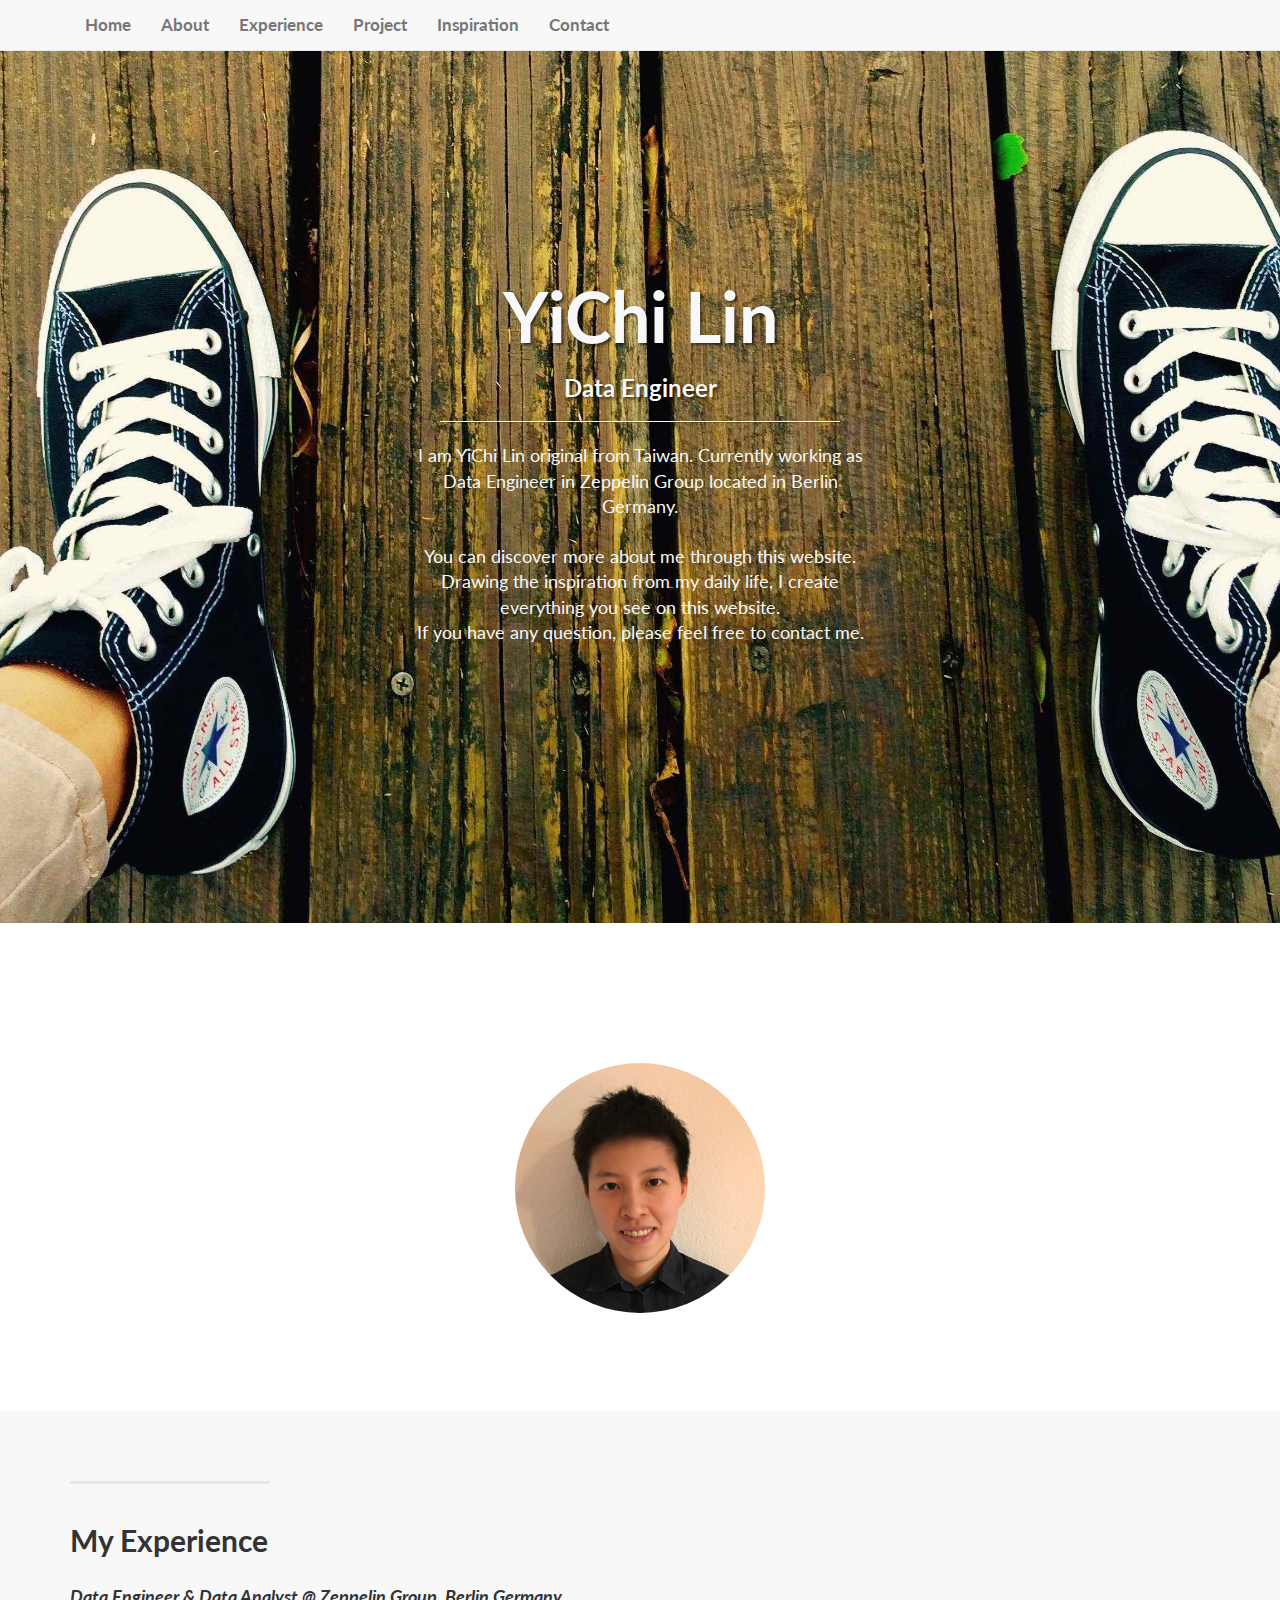
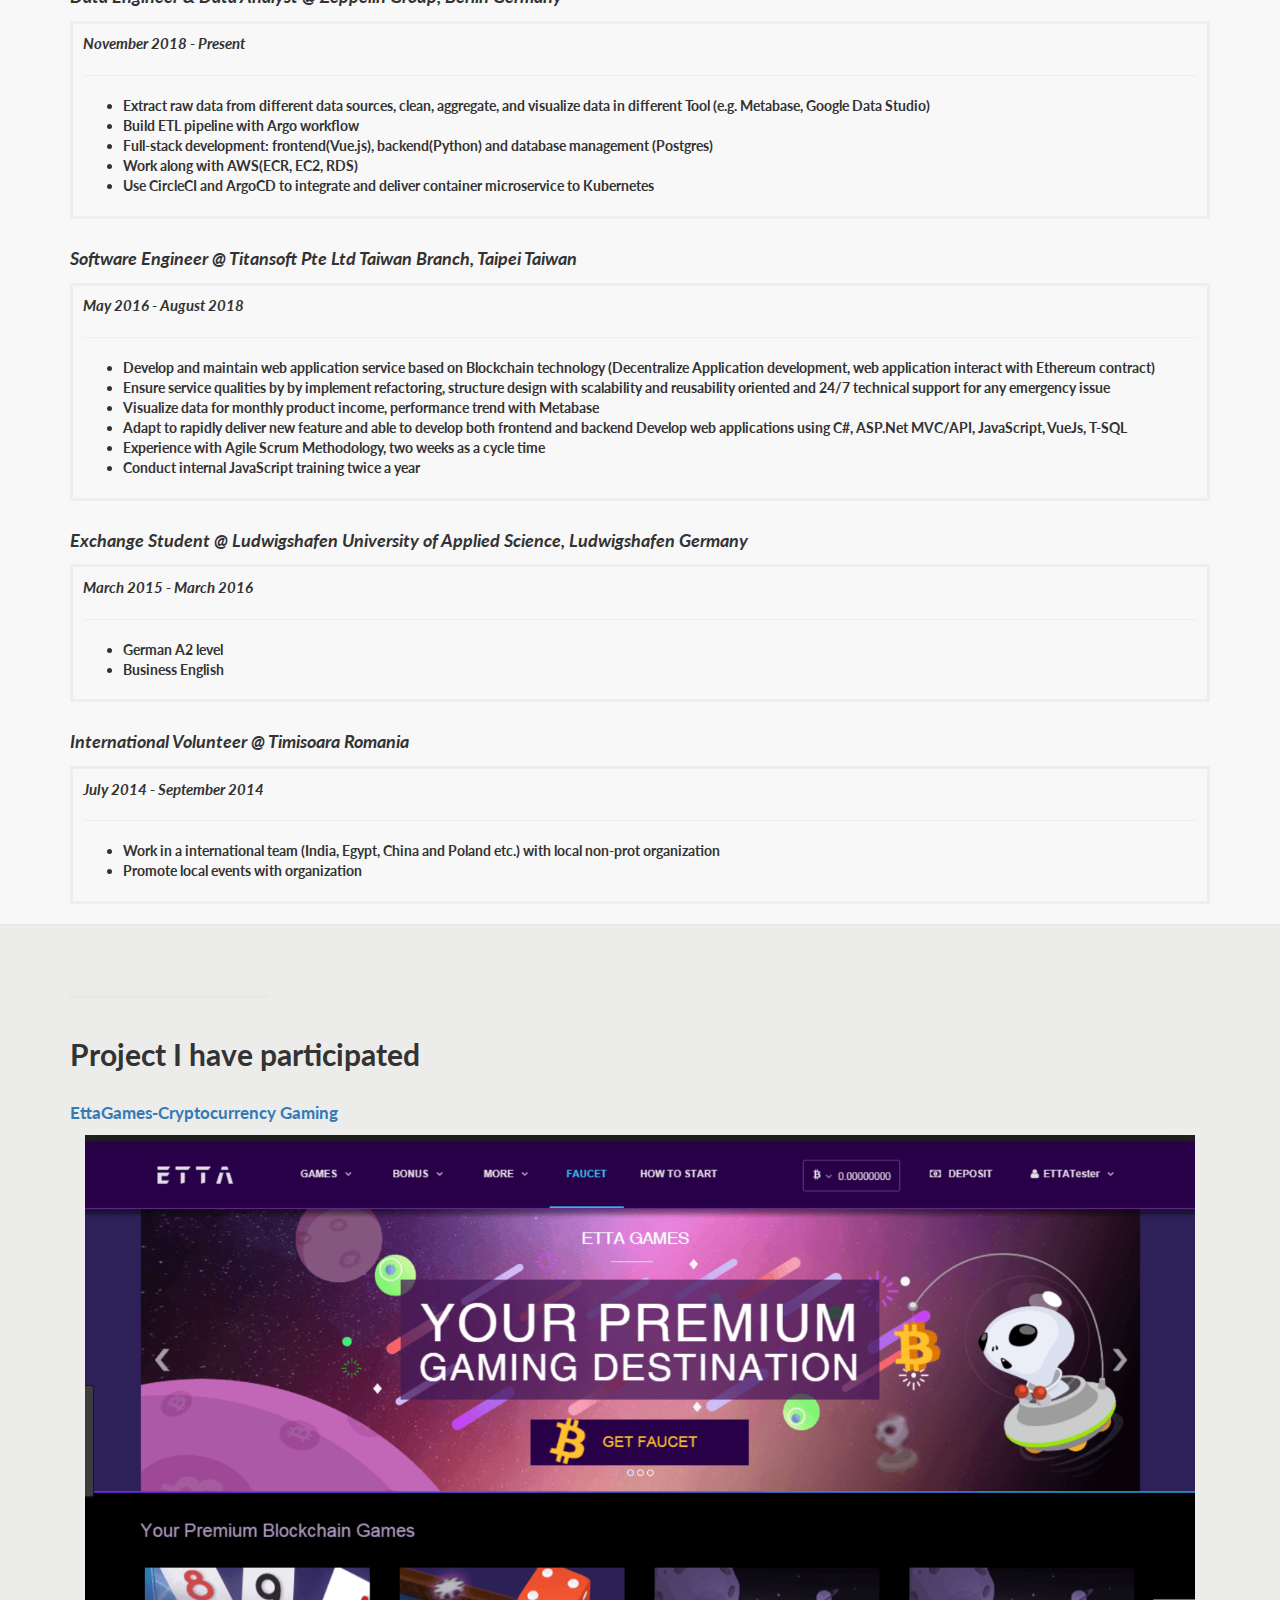
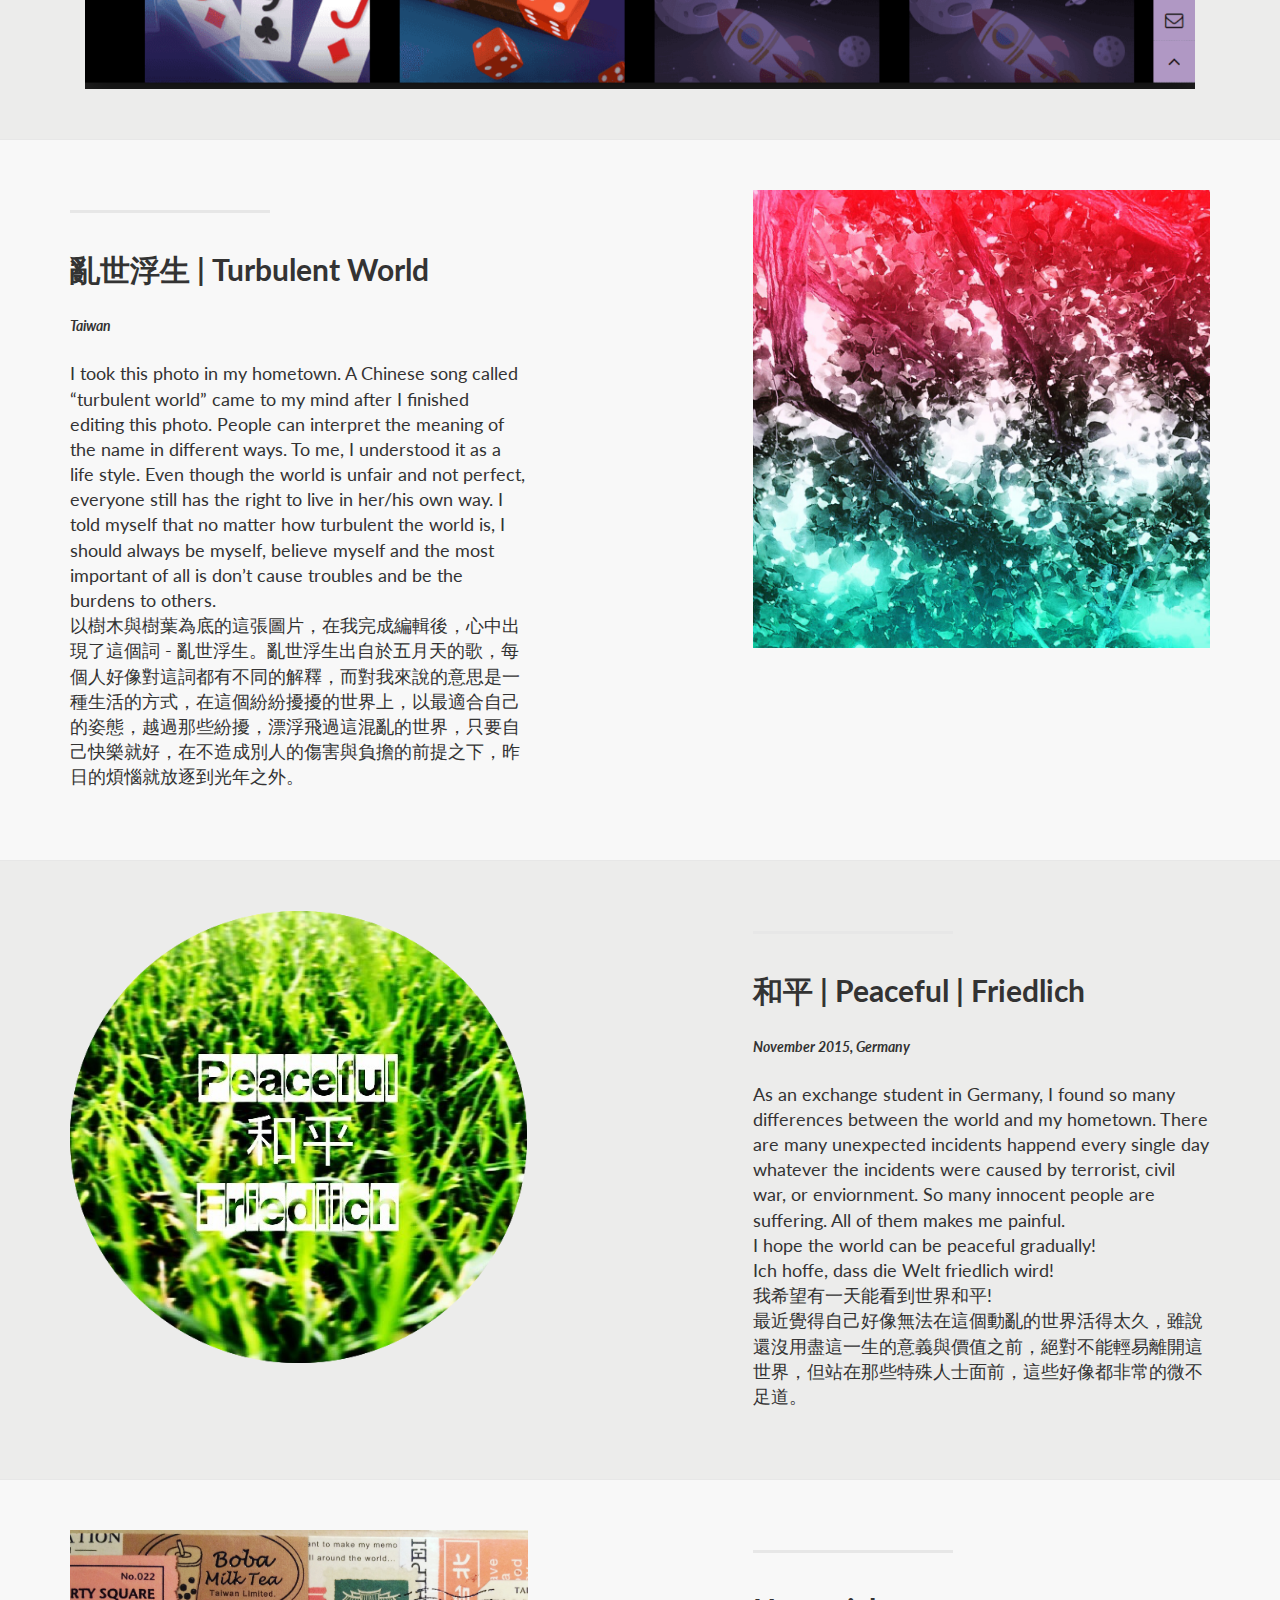
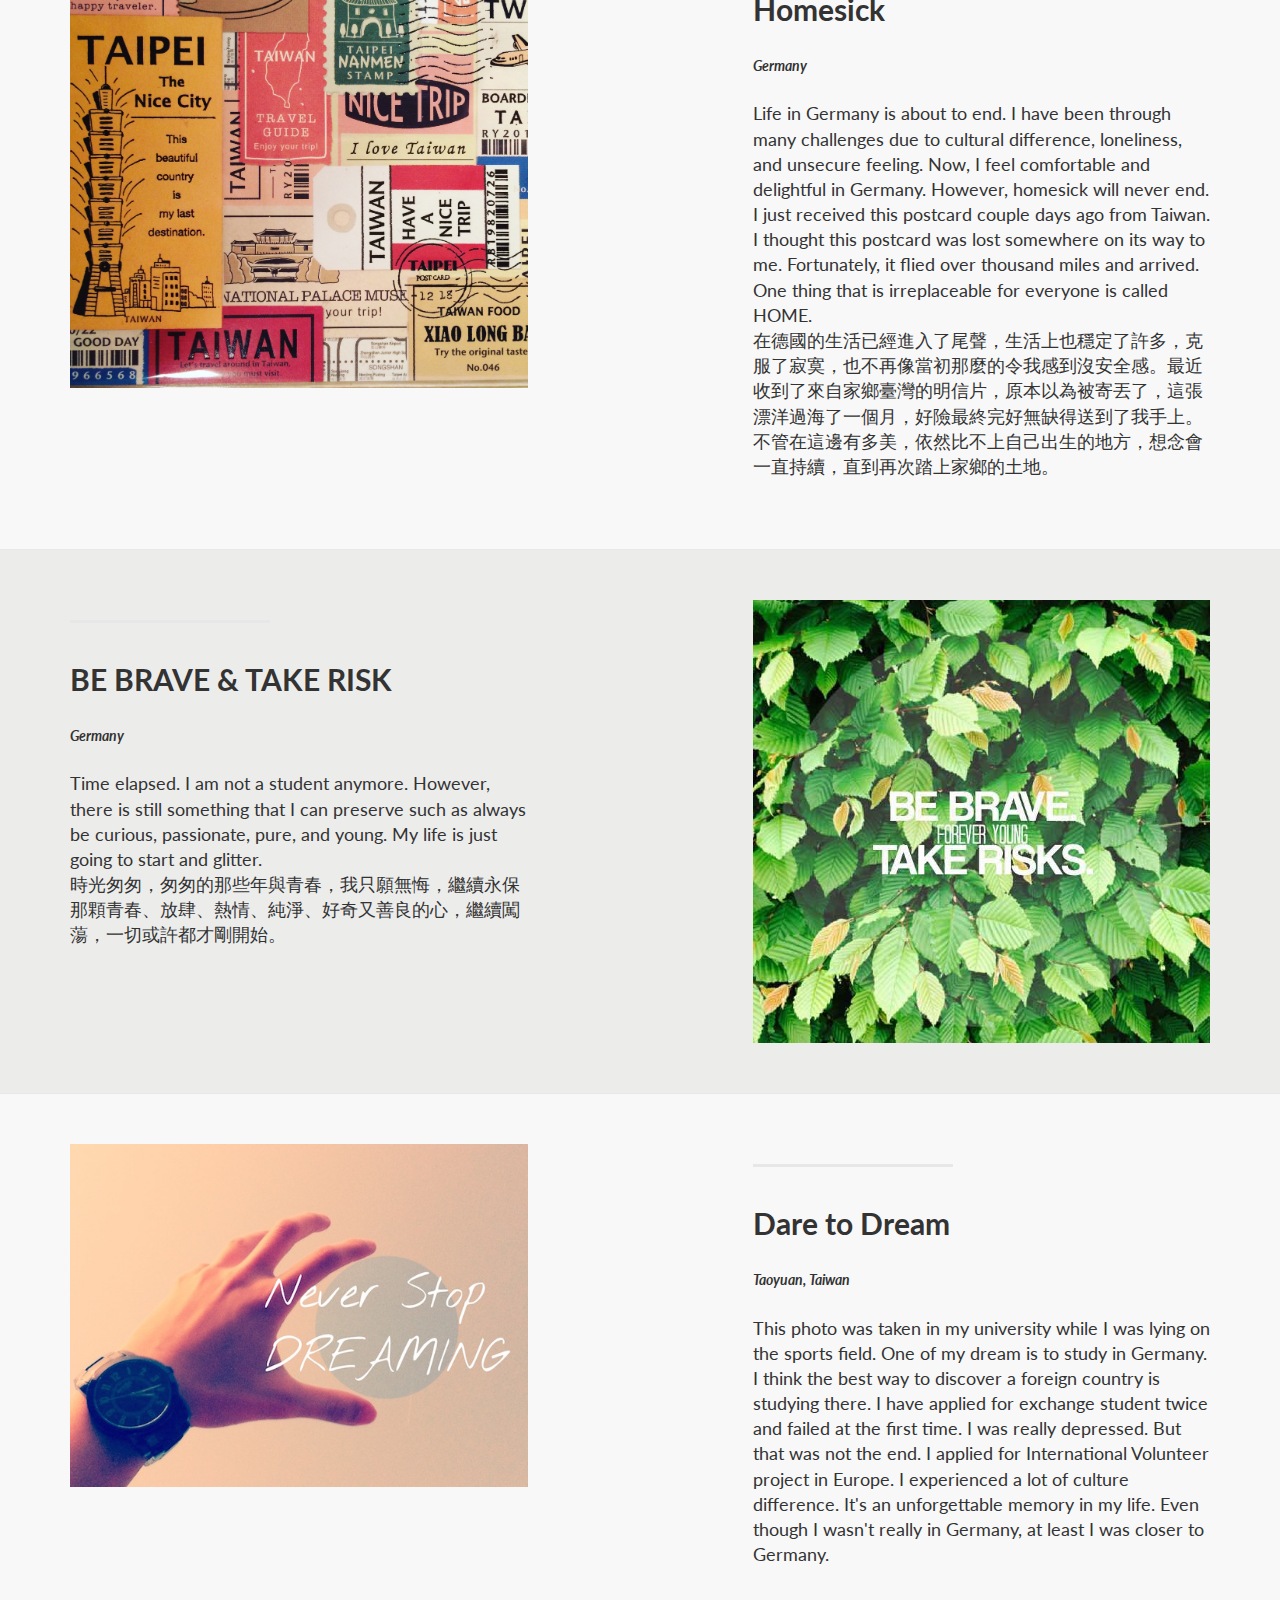
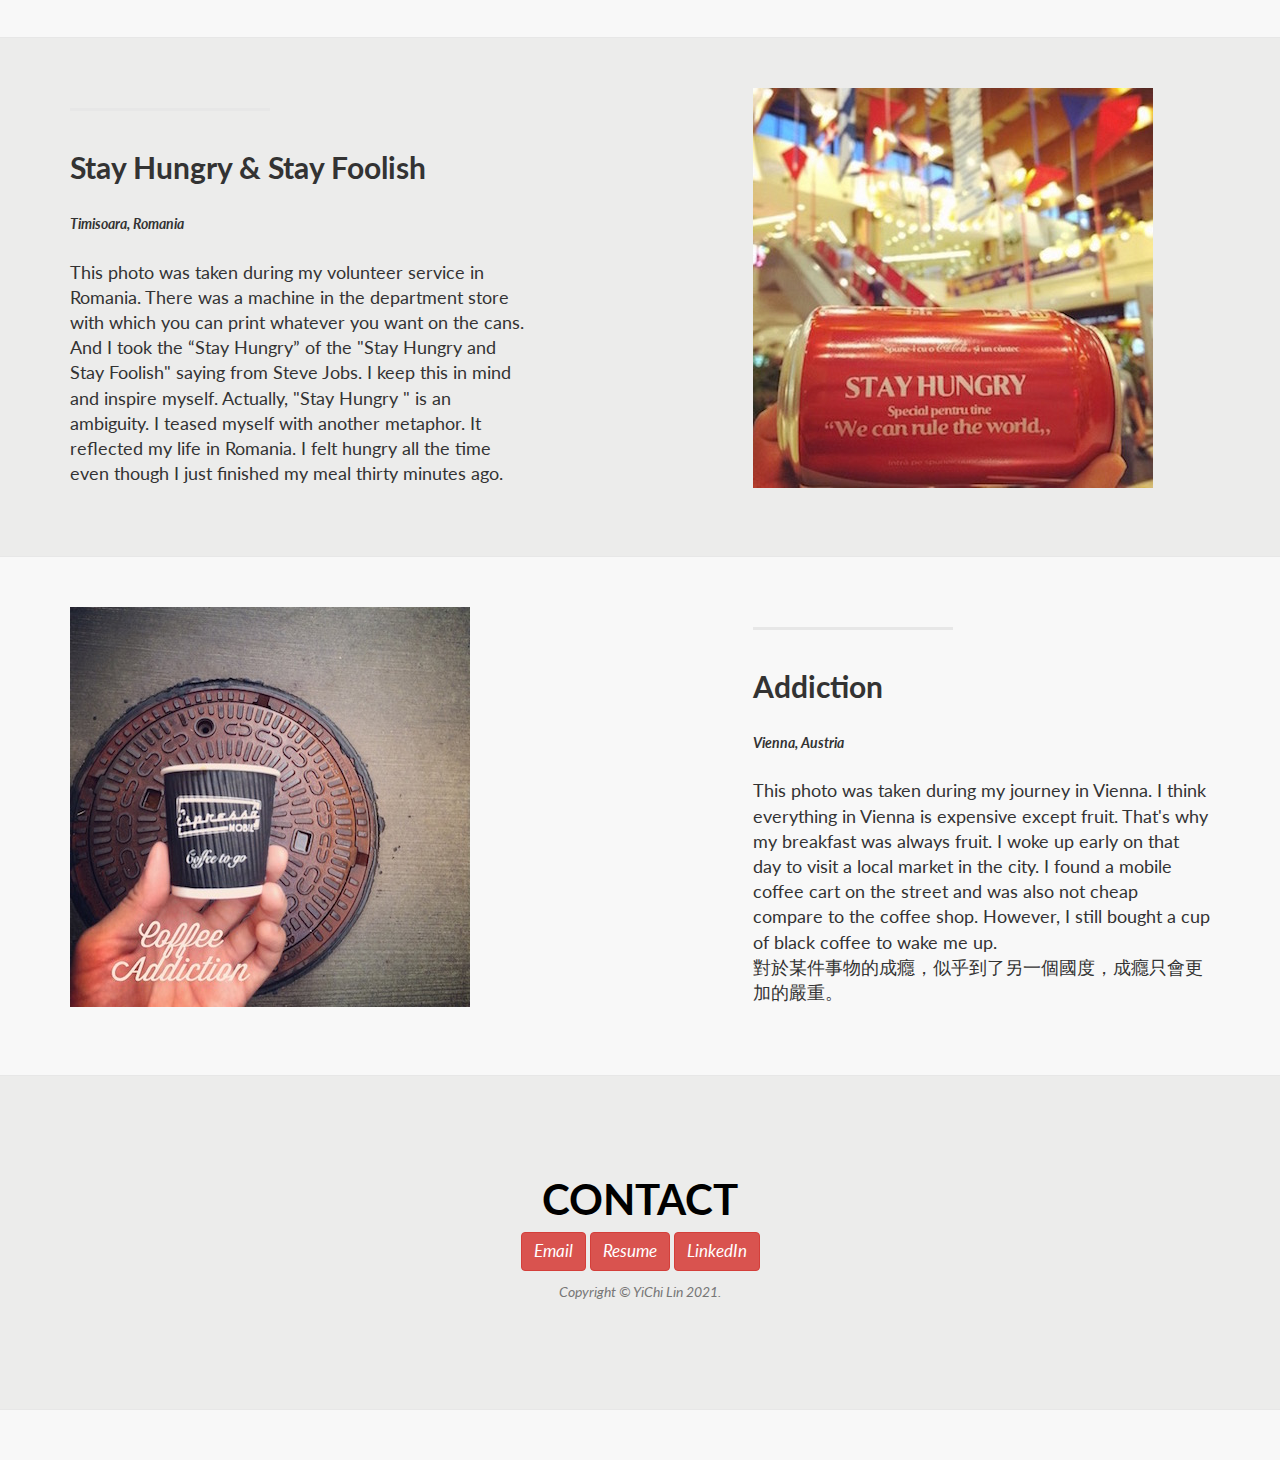
<file: index.html>
<!DOCTYPE HTML>
<html lang="en">

<head>
    <title>Dreamer</title>
    <meta charset="utf-8">
    <meta http-equiv="X-UA-Compatible" content="IE=edge">
    <meta name="viewport" content="width=device-width, initial-scale=1">
    <meta name="description" content="Personal Website">
    <meta name="author" content="YiChi Lin">

    <!-- Custom Fonts -->
    <link href="font-awesome/css/font-awesome.min.css" rel="stylesheet" type="text/css">
    <link href="http://fonts.googleapis.com/css?family=Lato:300,400,700,300italic,400italic,700italic" rel="stylesheet" type="text/css">

    <!-- Bootstrap Core CSS -->
    <link href="css/bootstrap.min.css" rel="stylesheet">
    <link href="css/style.css" rel="stylesheet">

    <!-- jQuery -->
    <script src="js/jquery.js"></script>

    <!-- Bootstrap Core JavaScript -->
    <script src="js/bootstrap.min.js"></script>

    <!-- Javascript -->
    <script src="http://ajax.googleapis.com/ajax/libs/jquery/1.7.2/jquery.min.js"></script>
    <script src="js/custom.js"></script>
    <!-- Global site tag (gtag.js) - Google Analytics -->
    <script async src="https://www.googletagmanager.com/gtag/js?id=UA-118588191-1"></script>
    <script>
        window.dataLayer = window.dataLayer || [];
        function gtag() { dataLayer.push(arguments); }
        gtag('js', new Date());

        gtag('config', 'UA-118588191-1');
    </script>
</head>

<body>
    <!-- Navigation -->
    <nav class="navbar navbar-default navbar-fixed-top topnav" role="navigation">
        <div class="container">
            <!-- mobile display -->
            <div class="navbar-header">
                <button type="button" class="navbar-toggle" data-toggle="collapse" data-target="#bs-example-navbar-collapse-1">
                    <span class="sr-only">Toggle navigation</span>
                    <span class="icon-bar"></span>
                    <span class="icon-bar"></span>
                    <span class="icon-bar"></span>
                </button>

            </div>

            <div class="collapse navbar-collapse" id="bs-example-navbar-collapse-1">
                <ul class="nav navbar-nav">
                    <li>
                        <a href="#home">Home</a>
                    </li>
                    <li>
                        <a href="#about">About</a>
                    </li>
                    <li>
                        <a href="#experience">Experience</a>
                    </li>
                    <li>
                        <a href="#project">Project</a>
                    </li>
                    <li>
                        <a href="#inspiration">Inspiration</a>
                    </li>
                    <li>
                        <a href="#contact">Contact</a>
                    </li>

                </ul>
            </div>
            <!-- /.navbar-collapse -->
        </div>
        <!-- /.container -->
    </nav>

    <!-- Header -->
    <a name="home"></a>
    <div class="intro-header">
        <div class="container">
            <div class="row">
                <div class="col-lg-12">
                    <div class="intro-message">
                        <h1>YiChi Lin</h1>
                        <h3>Data Engineer</h3>
                        <hr class="intro-divider">
                        <p class="lead intro-p">I am YiChi Lin original from Taiwan. Currently working as Data Engineer in Zeppelin Group located in Berlin Germany. 
                            <br>
                            <br>You can discover more about me through this website. Drawing the inspiration from my daily life,
                            I create everything you see on this website.
                            <br> If you have any question, please feel free to contact me.</p>
                    </div>
                </div>
            </div>
        </div>
        <!-- /.container -->
    </div>
    <!-- /.intro-header -->




    <!-- Page Content -->
    <a name="about"></a>
    <div class="personal_Info">
        <div class="container">
            <div class="row">
                <div class="col-lg-4">
                    <div class="div-left">
                        <h3>What I can do for you</h3>
                        <ul>
                            <li>
                                <h4>Languages that I can speak with YOU</h4>
                                <ul>
                                    <div id="tagMe">Chinese (Native Speaker)</div>
                                    <div id="tagMe">English (Fluent-TOEIC 820/990)</div>
                                    <div id="tagMe">German (A2.2, Daily Communication)</div>
                                </ul>
                            </li>
                            <br>
                            <li>
                                <h4>Languages/Frameworks that I can speak with COMPUTER</h4>
                                <ul>
                                    <div id="tagMe">Python</div>
                                    <div id="tagMe">C#</div>
                                    <div id="tagMe">ASP.NET MVC/API</div>
                                    <div id="tagMe">Javascript</div>
                                    <div id="tagMe">VueJs</div>
                                    <div id="tagMe">SQL</div>
                                </ul>
                            </li>
                        </ul>
                    </div>
                </div>
                <div class="col-lg-4">
                    <div class="pics"></div>
                </div>

                <div class="col-lg-4">
                    <div class="div-right">
                        <h3>Who am I</h3>
                        <ul>
                            <div id="tagMe">Software Engineer/Web Developer</div>
                            <div id="tagMe">Self-Motivated</div>
                            <div id="tagMe">Never Stop Improving</div>
                            <div id="tagMe">Dreamer</div>
                            <div id="tagMe">Stay Hungry, Stay Foolish</div>
                            <div id="tagMe">Curious About This Awesome World</div>
                        </ul>
                    </div>
                </div>
            </div>
        </div>
    </div>

    <a name="experience"></a>
    <div class="content-section-a">
        <div class="container">
            <div class="row">
                <div class="col-lg-12">
                    <hr class="section-heading-spacer">
                    <div class="clearfix"></div>
                    <h2 class="section-heading">My Experience</h2>
                    <h4>Data Engineer & Data Analyst @ Zeppelin Group, Berlin Germany</h4>
                    <div id="experienceDiv">
                        <span class="s-date">November 2018 - Present</span>
                        <hr>
                        <div>
                            <ul>
                                <li>Extract raw data from different data sources, clean, aggregate, and visualize data in different Tool (e.g. Metabase, Google Data Studio)</li>
                                <li>Build ETL pipeline with Argo workflow</li>
                                <li>Full-stack development: frontend(Vue.js), backend(Python) and database management (Postgres)</li>
                                <li>Work along with AWS(ECR, EC2, RDS)</li>
                                <li>Use CircleCI and ArgoCD to integrate and deliver container microservice to Kubernetes</li>
                            </ul>
                        </div>
                    </div>
                    <br>
                    <h4>Software Engineer @ Titansoft Pte Ltd Taiwan Branch, Taipei Taiwan</h4>
                    <div id="experienceDiv">
                        <span class="s-date">May 2016 - August 2018</span>
                        <hr>
                        <div>
                            <ul>
                                <li>Develop and maintain web application service based on Blockchain technology (Decentralize
                                    Application development, web application interact with Ethereum contract)</li>
                                <li>Ensure service qualities by by implement refactoring, structure design with scalability and
                                    reusability oriented and 24/7 technical support for any emergency issue</li>
                                <li>Visualize data for monthly product income, performance trend with Metabase</li>
                                <li>Adapt to rapidly deliver new feature and able to develop both frontend and backend Develop
                                    web applications using C#, ASP.Net MVC/API, JavaScript, VueJs, T-SQL</li>
                                <li>Experience with Agile Scrum Methodology, two weeks as a cycle time </li>
                                <li>Conduct internal JavaScript training twice a year</li>
                            </ul>
                        </div>
                    </div>
                    <br>
                    <h4>Exchange Student @ Ludwigshafen University of Applied Science, Ludwigshafen Germany</h4>
                    <div id="experienceDiv">
                        <span class="s-date">March 2015 - March 2016</span>
                        <hr>
                        <div>
                            <ul>
                                <li>German A2 level</li>
                                <li>Business English</li>
                            </ul>
                        </div>
                    </div>
                    <br>
                    <h4>International Volunteer @ Timisoara Romania</h4>
                    <div id="experienceDiv">
                        <span class="s-date">July 2014 - September 2014</span>
                        <hr>
                        <div>
                            <ul>
                                <li>Work in a international team (India, Egypt, China and Poland etc.) with local non-pro t organization
                                </li>
                                <li>Promote local events with organization</li>
                            </ul>
                        </div>
                    </div>
                    <br>
                </div>
            </div>
            <!-- /.container -->
        </div>
        <!-- /.content-section-a -->

        <a name="project"></a>
        <div class="content-section-b ">
            <div class="container">
                <div class="row">
                    <div class="col-lg-12">
                        <hr class="section-heading-spacer">
                        <div class="clearfix"></div>
                        <h2 class="section-heading">Project I have participated</h2>
                        <p>
                            <span id="projectTitle">
                                <a href="http://ettagames.io" target="_blank">EttaGames-Cryptocurrency Gaming</a>
                            </span>
                            <br>
                        </p>
                        <div class="col-lg-12">
                            <img class="img-responsive " src="imgs/ettaGamesHome.png " alt=" ">
                        </div>
                    </div>
                </div>
            </div>
            <!-- /.container -->
        </div>
        <!-- /.content-section-b -->


        <a name="inspiration"></a>
        <div class="content-section-a ">
            <div class="container ">
                <div class="row ">
                    <div class="col-lg-5 col-sm-6 ">
                        <hr class="section-heading-spacer ">
                        <div class="clearfix "></div>
                        <h2 class="section-heading ">亂世浮生 | Turbulent World</h2>
                        <i>Taiwan</i>
                        <p class="lead ">
                            <br>I took this photo in my hometown. A Chinese song called “turbulent world” came to my mind after
                            I finished editing this photo. People can interpret the meaning of the name in different ways.
                            To me, I understood it as a life style. Even though the world is unfair and not perfect, everyone
                            still has the right to live in her/his own way. I told myself that no matter how turbulent the
                            world is, I should always be myself, believe myself and the most important of all is don’t cause
                            troubles and be the burdens to others.
                            <br>以樹木與樹葉為底的這張圖片，在我完成編輯後，心中出現了這個詞 - 亂世浮生。亂世浮生出自於五月天的歌，每個人好像對這詞都有不同的解釋，而對我來說的意思是一種生活的方式，在這個紛紛擾擾的世界上，以最適合自己的姿態，越過那些紛擾，漂浮飛過這混亂的世界，只要自己快樂就好，在不造成別人的傷害與負擔的前提之下，昨日的煩惱就放逐到光年之外。</p>
                    </div>
                    <div class="col-lg-5 col-lg-offset-2 col-sm-6 ">
                        <img class="img-responsive " src="imgs/mystery.jpg " alt=" ">
                    </div>
                </div>
            </div>
            <!-- /.container -->
        </div>
        <!-- /.content-section-a -->

        <div class="content-section-b ">
            <div class="container ">
                <div class="row ">
                    <div class="col-lg-5 col-lg-offset-1 col-sm-push-6 col-sm-6 ">
                        <hr class="section-heading-spacer ">
                        <div class="clearfix "></div>
                        <h2 class="section-heading ">和平 | Peaceful | Friedlich</h2>
                        <i> November 2015, Germany</i>
                        <p class="lead ">
                            <br> As an exchange student in Germany, I found so many differences between the world and my hometown.
                            There are many unexpected incidents happend every single day whatever the incidents were caused
                            by terrorist, civil war, or enviornment. So many innocent people are suffering. All of them makes
                            me painful.
                            <br> I hope the world can be peaceful gradually!
                            <br> Ich hoffe, dass die Welt friedlich wird!
                            <br> 我希望有一天能看到世界和平!
                            <br>最近覺得自己好像無法在這個動亂的世界活得太久，雖說還沒用盡這一生的意義與價值之前，絕對不能輕易離開這世界，但站在那些特殊人士面前，這些好像都非常的微不足道。
                        </p>
                    </div>
                    <div class="col-lg-5 col-sm-pull-6 col-sm-6 ">
                        <img class="img-responsive " src="imgs/peace.jpg " alt="">
                    </div>
                </div>
            </div>
            <!-- /.container -->
        </div>
        <!-- /.content-section-b -->

        <div class="content-section-a ">
            <div class="container ">
                <div class="row ">
                    <div class="col-lg-5 col-lg-offset-1 col-sm-push-6 col-sm-6 ">
                        <hr class="section-heading-spacer ">
                        <div class="clearfix "></div>
                        <h2 class="section-heading ">Homesick</h2>
                        <i>Germany</i>
                        <p class="lead ">
                            <br>Life in Germany is about to end. I have been through many challenges due to cultural difference,
                            loneliness, and unsecure feeling. Now, I feel comfortable and delightful in Germany. However,
                            homesick will never end. I just received this postcard couple days ago from Taiwan. I thought
                            this postcard was lost somewhere on its way to me. Fortunately, it flied over thousand miles
                            and arrived. One thing that is irreplaceable for everyone is called HOME.
                            <br>在德國的生活已經進入了尾聲，生活上也穩定了許多，克服了寂寞，也不再像當初那麼的令我感到沒安全感。最近收到了來自家鄉臺灣的明信片，原本以為被寄丟了，這張漂洋過海了一個月，好險最終完好無缺得送到了我手上。不管在這邊有多美，依然比不上自己出生的地方，想念會一直持續，直到再次踏上家鄉的土地。
                        </p>
                    </div>
                    <div class="col-lg-5 col-sm-pull-6 col-sm-6 ">
                        <img class="img-responsive " src="imgs/taipei.jpg " alt=" ">
                    </div>
                </div>
            </div>
            <!-- /.container -->
        </div>
        <!-- /.content-section-a -->

        <div class="content-section-b ">
            <div class="container ">
                <div class="row ">
                    <div class="col-lg-5 col-sm-6 ">
                        <hr class="section-heading-spacer ">
                        <div class="clearfix "></div>
                        <h2 class="section-heading ">BE BRAVE & TAKE RISK</h2>
                        <i>Germany</i>
                        <p class="lead ">
                            <br>Time elapsed. I am not a student anymore. However, there is still something that I can preserve
                            such as always be curious, passionate, pure, and young. My life is just going to start and glitter.
                            <br>時光匆匆，匆匆的那些年與青春，我只願無悔，繼續永保那顆青春、放肆、熱情、純淨、好奇又善良的心，繼續闖蕩，一切或許都才剛開始。</p>
                    </div>
                    <div class="col-lg-5 col-lg-offset-2 col-sm-6 ">
                        <img class="img-responsive " src="imgs/brave.jpg " alt=" ">
                    </div>
                </div>
            </div>
            <!-- /.container -->
        </div>
        <!-- /.content-section-b -->

        <div class="content-section-a ">
            <div class="container ">
                <div class="row ">
                    <div class="col-lg-5 col-lg-offset-1 col-sm-push-6 col-sm-6 ">
                        <hr class="section-heading-spacer ">
                        <div class="clearfix "></div>
                        <h2 class="section-heading ">Dare to Dream</h2>
                        <i>Taoyuan, Taiwan</i>
                        <p class="lead ">
                            <br>This photo was taken in my university while I was lying on the sports field. One of my dream
                            is to study in Germany. I think the best way to discover a foreign country is studying there.
                            I have applied for exchange student twice and failed at the first time. I was really depressed.
                            But that was not the end. I applied for International Volunteer project in Europe. I experienced
                            a lot of culture difference. It's an unforgettable memory in my life. Even though I wasn't really
                            in Germany, at least I was closer to Germany.
                        </p>
                    </div>
                    <div class="col-lg-5 col-sm-pull-6 col-sm-6 ">
                        <img class="img-responsive " src="imgs/dream.jpg " alt=" ">
                    </div>
                </div>
            </div>
            <!-- /.container -->
        </div>
        <!-- /.content-section-a -->

        <div class="content-section-b ">
            <div class="container ">
                <div class="row ">
                    <div class="col-lg-5 col-sm-6 ">
                        <hr class="section-heading-spacer ">
                        <div class="clearfix "></div>
                        <h2 class="section-heading ">Stay Hungry & Stay Foolish</h2>
                        <i>Timisoara, Romania</i>
                        <p class="lead ">
                            <br>This photo was taken during my volunteer service in Romania. There was a machine in the department
                            store with which you can print whatever you want on the cans. And I took the “Stay Hungry” of
                            the "Stay Hungry and Stay Foolish" saying from Steve Jobs. I keep this in mind and inspire myself.
                            Actually, "Stay Hungry " is an ambiguity. I teased myself with another metaphor. It reflected
                            my life in Romania. I felt hungry all the time even though I just finished my meal thirty minutes
                            ago.
                        </p>
                    </div>
                    <div class="col-lg-5 col-lg-offset-2 col-sm-6 ">
                        <img class="img-responsive " src="imgs/cola.jpg " alt=" ">
                    </div>
                </div>
            </div>
            <!-- /.container -->
        </div>
        <!-- /.content-section-b -->

        <div class="content-section-a ">
            <div class="container ">
                <div class="row ">
                    <div class="col-lg-5 col-lg-offset-1 col-sm-push-6 col-sm-6 ">
                        <hr class="section-heading-spacer ">
                        <div class="clearfix "></div>
                        <h2 class="section-heading ">Addiction</h2>
                        <i>Vienna, Austria</i>
                        <p class="lead ">
                            <br>This photo was taken during my journey in Vienna. I think everything in Vienna is expensive except
                            fruit. That's why my breakfast was always fruit. I woke up early on that day to visit a local
                            market in the city. I found a mobile coffee cart on the street and was also not cheap compare
                            to the coffee shop. However, I still bought a cup of black coffee to wake me up.
                            <br>對於某件事物的成癮，似乎到了另一個國度，成癮只會更加的嚴重。</p>
                        </p>
                    </div>
                    <div class="col-lg-5 col-sm-pull-6 col-sm-6 ">
                        <img class="img-responsive " src="imgs/coffee.jpg " alt=" ">
                    </div>
                </div>
            </div>
            <!-- /.container -->
        </div>
        <!-- /.content-section-a -->

        <a name="contact"></a>
        <div class="banner content-section-b ">
            <div class="container ">
                <div class="row ">
                    <div class="col-lg-12 ">
                        <h2>CONTACT</h2>
                        <h4>
                            <div class=" btn btn-danger">
                                <a id="email_link" style="color: white" href="mailto:yichi.lintw@gmail.com">Email</a>
                            </div>
                            <div class=" btn btn-danger">
                                <a href="./YICHILIN_CV.pdf" download style="color: white">Resume</a>
                            </div>
                            <div class=" btn btn-danger">
                                <a href="https://www.linkedin.com/in/yichi-lin-630bbab2/" style="color: white" target="_blank">LinkedIn</a>
                            </div>
                            <p class="copyright text-muted small ">Copyright &copy; YiChi Lin 2021.</p>
                        </h4>
                    </div>
                </div>
            </div>
            <!-- /.container -->
        </div>
        <!-- /.banner -->
</body>

</html>
</file>
<file: css/style.css>
/*!
 * Start Bootstrap - Landing Page Bootstrap Theme (http://startbootstrap.com)
 * Code licensed under the Apache License v2.0.
 * For details, see http://www.apache.org/licenses/LICENSE-2.0.
 */

body,
html {
  width: 100%;
  height: 100%;
}

body,
h1,
h2,
h3,
h4,
h5,
h6 {
  font-family: "Lato", "Helvetica Neue", Helvetica, Arial, sans-serif;
  font-weight: 700;
}

.topnav {
  font-size: 14px;
}

.lead {
  font-size: 18px;
  font-weight: 400;
}

.s-date {
  font-size: 15px;
  font-style: oblique;
}

.intro-p {
  width: 40%;
  margin: auto;
}

.intro-header {
  padding-top: 50px; /* If you're making other pages, make sure there is 50px of padding to make sure the navbar doesn't overlap content! */
  padding-bottom: 50px;
  text-align: center;
  color: #f8f8f8;
  background: url(../imgs/intro-bg.jpg) no-repeat center center;
  background-size: cover;
}

.intro-message {
  position: relative;
  padding-top: 20%;
  padding-bottom: 20%;
}

.intro-message > h1 {
  margin: 0;
  text-shadow: 2px 2px 3px rgba(0, 0, 0, 0.6);
  font-size: 5em;
}

.intro-divider {
  width: 400px;
  border-top: 1px solid #f8f8f8;
  border-bottom: 1px solid rgba(0, 0, 0, 0.2);
}

.intro-message > h3 {
  text-shadow: 2px 2px 3px rgba(0, 0, 0, 0.6);
}

@media (max-width: 767px) {
  .intro-message {
    padding-bottom: 15%;
  }

  .intro-message > h1 {
    font-size: 3em;
  }

  ul.intro-social-buttons > li {
    display: block;
    margin-bottom: 20px;
    padding: 0;
  }

  ul.intro-social-buttons > li:last-child {
    margin-bottom: 0;
  }

  .intro-divider {
    width: 100%;
  }
}

.network-name {
  text-transform: uppercase;
  font-size: 14px;
  font-weight: 400;
  letter-spacing: 2px;
}

.content-section-a {
  padding: 50px 0;
  background-color: #f8f8f8;
}

.content-section-b {
  padding: 50px 0;
  background-color: #ececeb;
  border-top: 1px solid #e7e7e7;
  border-bottom: 1px solid #e7e7e7;
}

.section-heading {
  margin-bottom: 30px;
}

.section-heading-spacer {
  float: left;
  width: 200px;
  border-top: 3px solid #e7e7e7;
}

.banner {
  padding: 100px 0;
  color: #f8f8f8;
  text-align: center;
}

.banner h2 {
  color: black;
  margin-top: 0;
  font-size: 3em;
}

.banner ul {
  margin-bottom: 0;
}

.banner-social-buttons {
  margin-top: 15px;
}

@media (max-width: 1199px) {
  ul.banner-social-buttons {
    float: left;
    margin-top: 15px;
  }
}

@media (max-width: 767px) {
  .banner h2 {
    margin: 0;
    text-shadow: 2px 2px 3px rgba(0, 0, 0, 0.6);
    font-size: 3em;
  }

  ul.banner-social-buttons > li {
    display: block;
    margin-bottom: 20px;
    padding: 0;
  }

  ul.banner-social-buttons > li:last-child {
    margin-bottom: 0;
  }
}

footer {
  padding: 50px 0;
  background-color: #f8f8f8;
}

p.copyright {
  margin: 15px 0 0;
}

hr {
  size: 10;
  color: blue;
  width: 50%;
}

#email_link:link {
  text-decoration: none;
  color: grey;
}

#email_link:hover {
  text-decoration: none;
  color: gold;
}

.pics {
  background-image: url(../imgs/profile.jpg);
  background-size: cover;
  margin: 7em auto 7em auto;
  width: 250px;
  height: 250px;
  border-radius: 50%;
}

.col-lg-4 {
  margin-top: 3em;
}

.div-left,
.div-right {
  display: none;
}

/*News Page css*/
form {
  width: 20%;
  height: 40%;
  color: #000000;
  margin: 0 auto;
}

hr {
  width: 100%;
}

h4 {
  font-style: oblique;
}

.content {
  width: 60%;
  margin: 0 auto;
}

a:link {
  text-decoration: none;
}

a {
  font-size: 17px;
}

#projectTitle :hover {
  background-color: #e4eddb;
  color: #307672;
}

#experienceDiv {
  border: #eeeeee solid;
  padding: 0.7em;
  margin-top: 1em;
}

#tagMe {
  border-radius: 5em;
  padding: 0.5em;
  background: #ececeb;
  margin-top: 1em;
}
</file>
